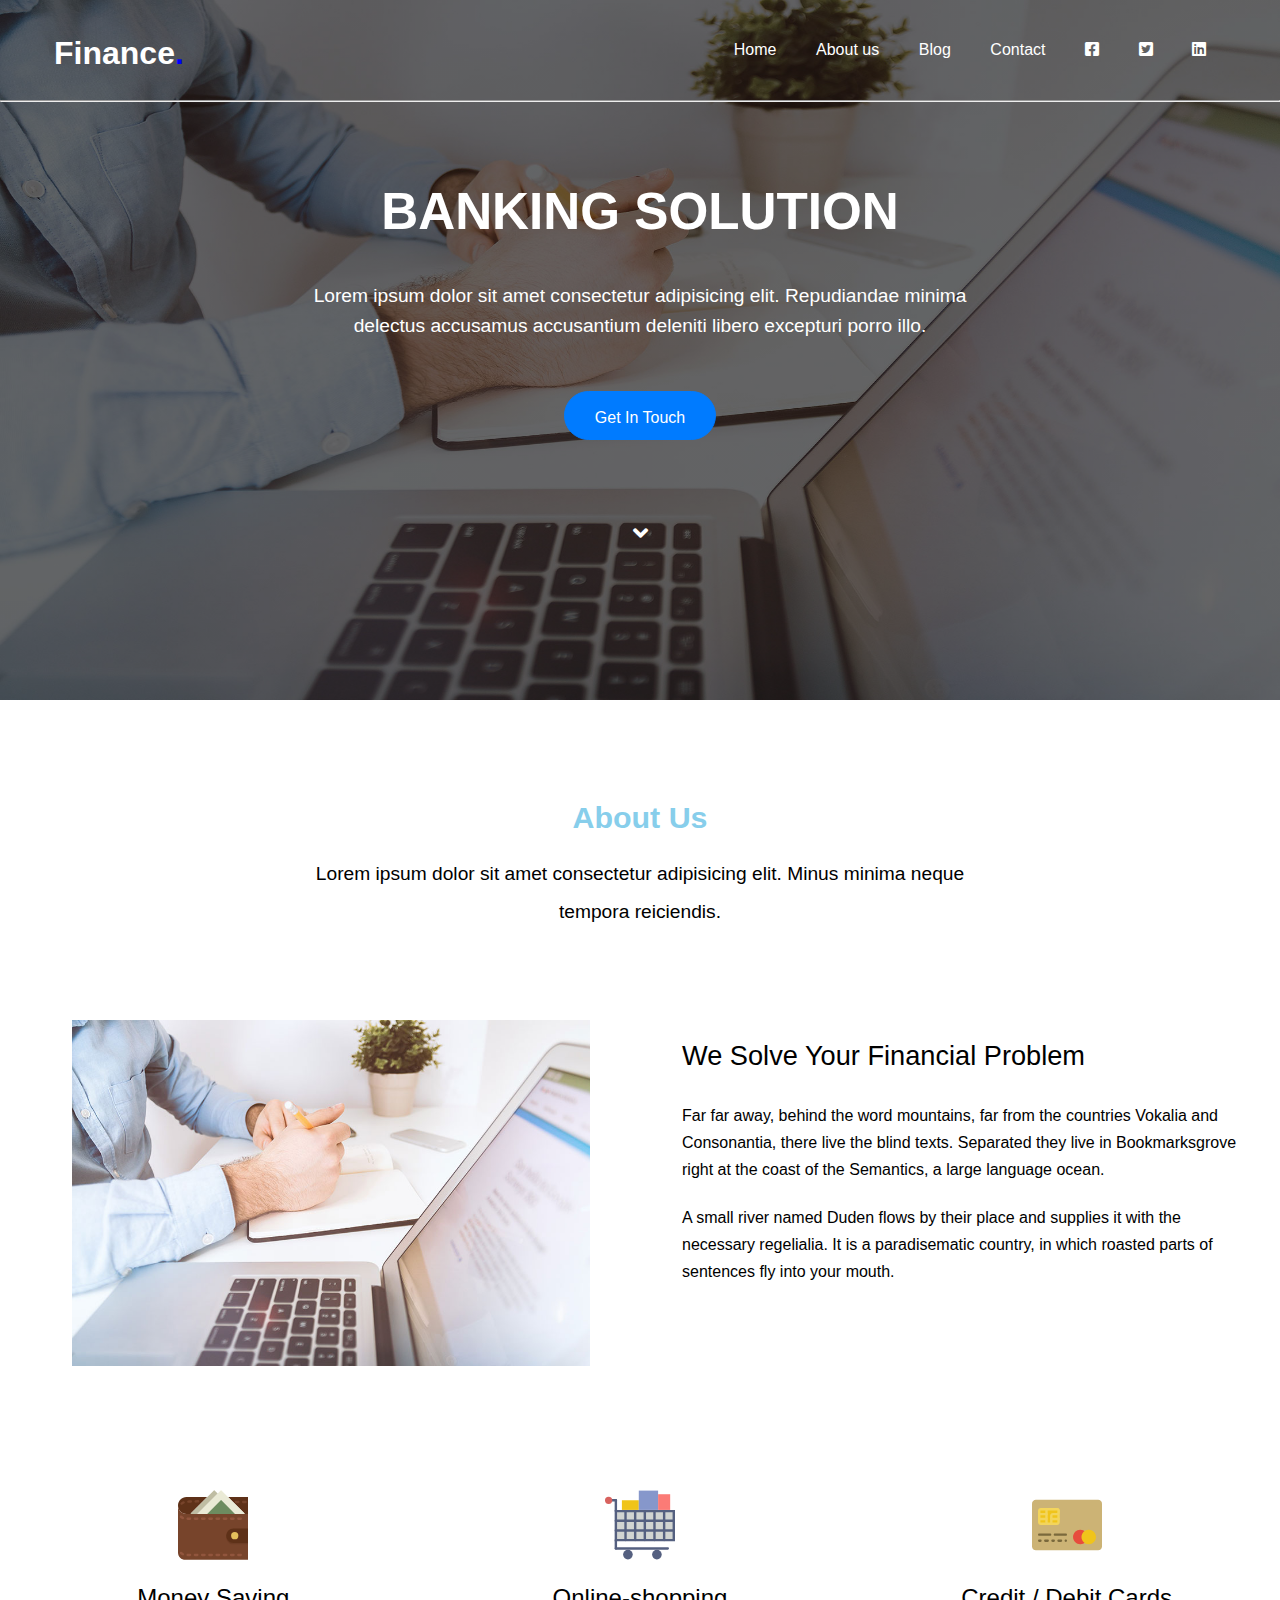
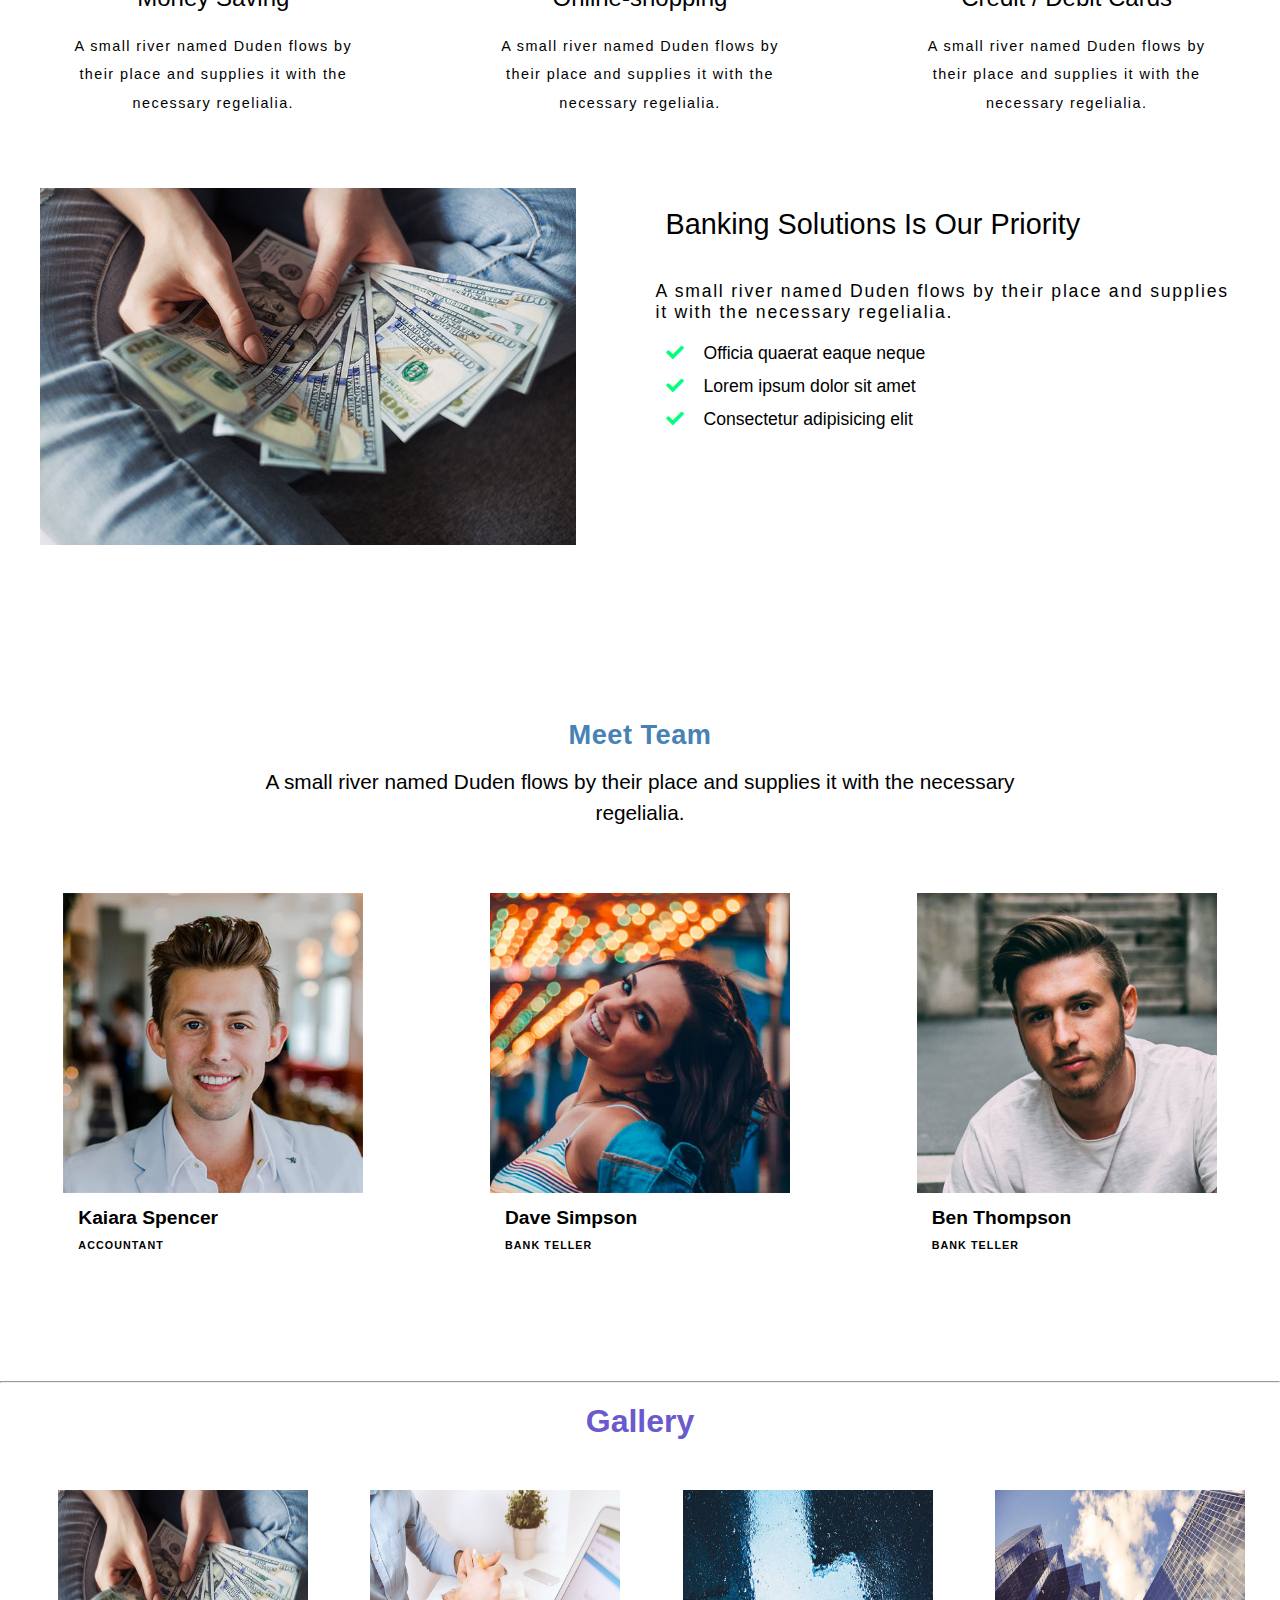
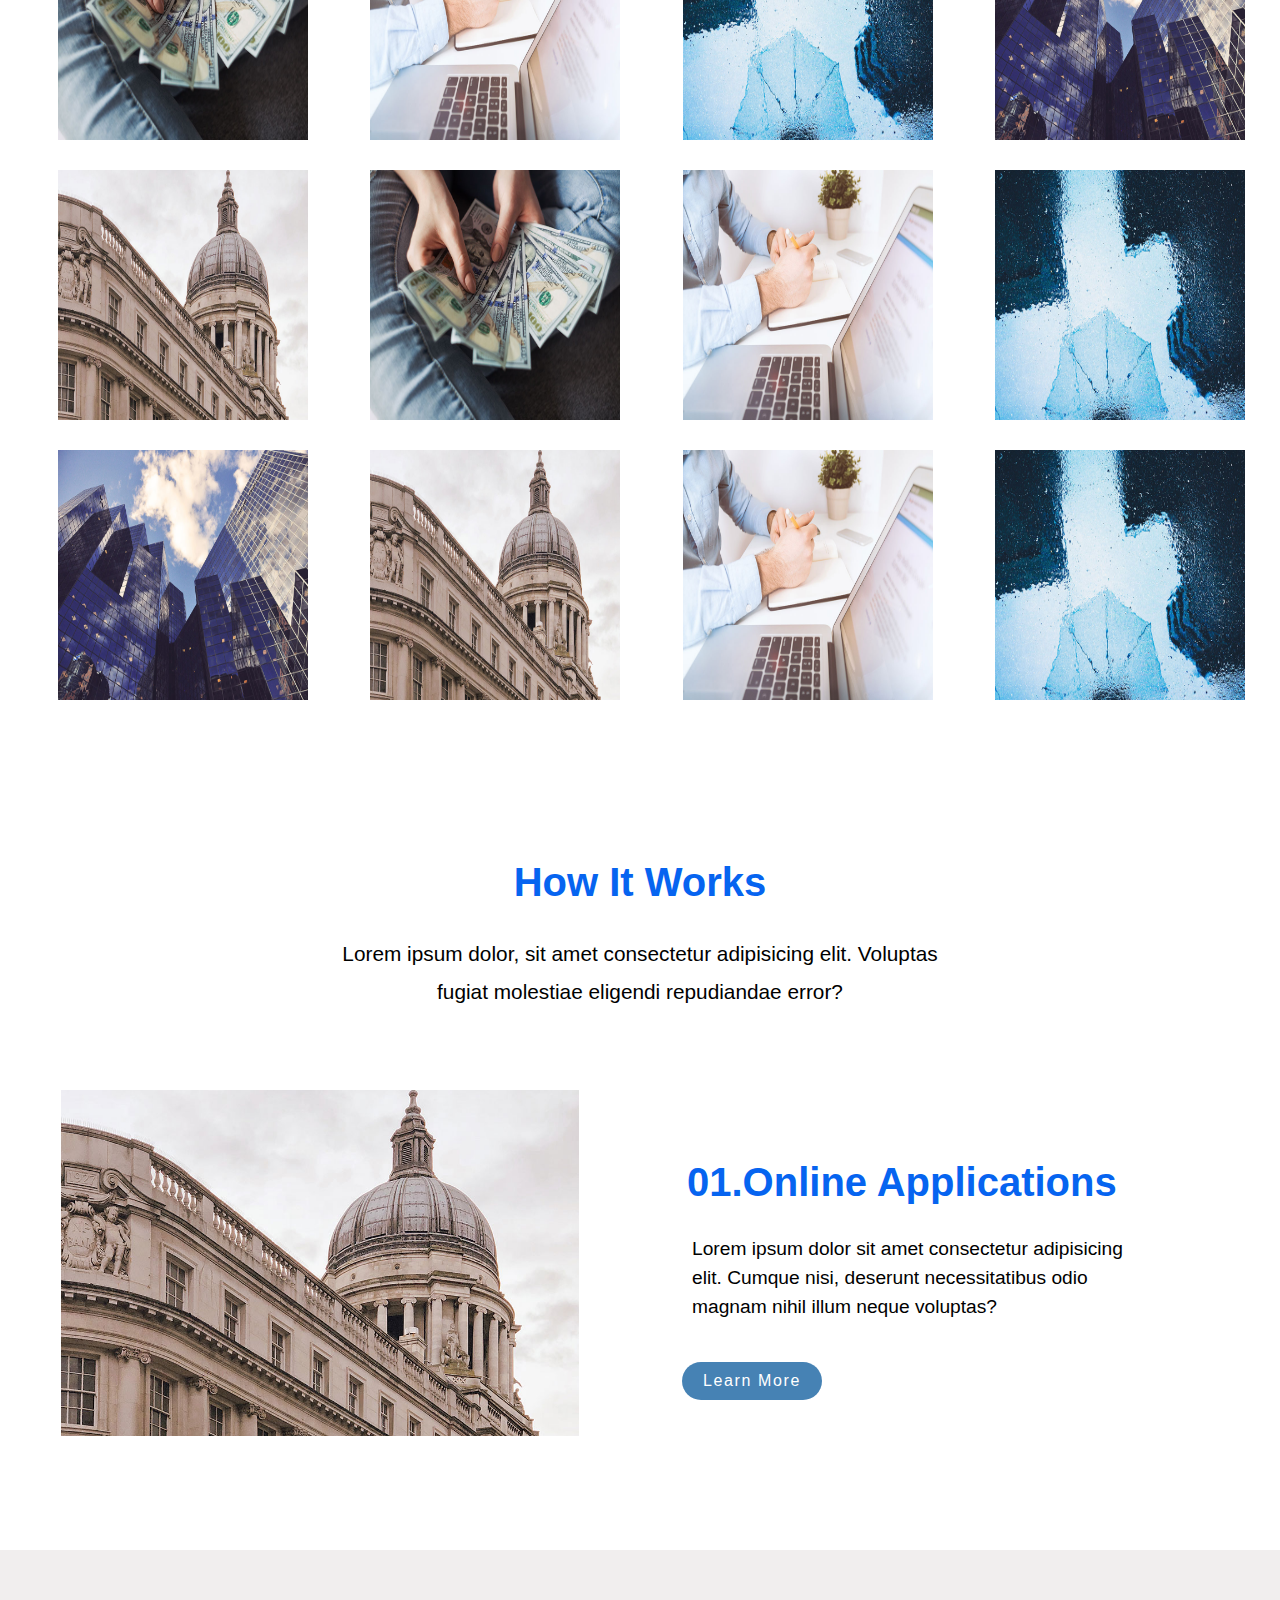
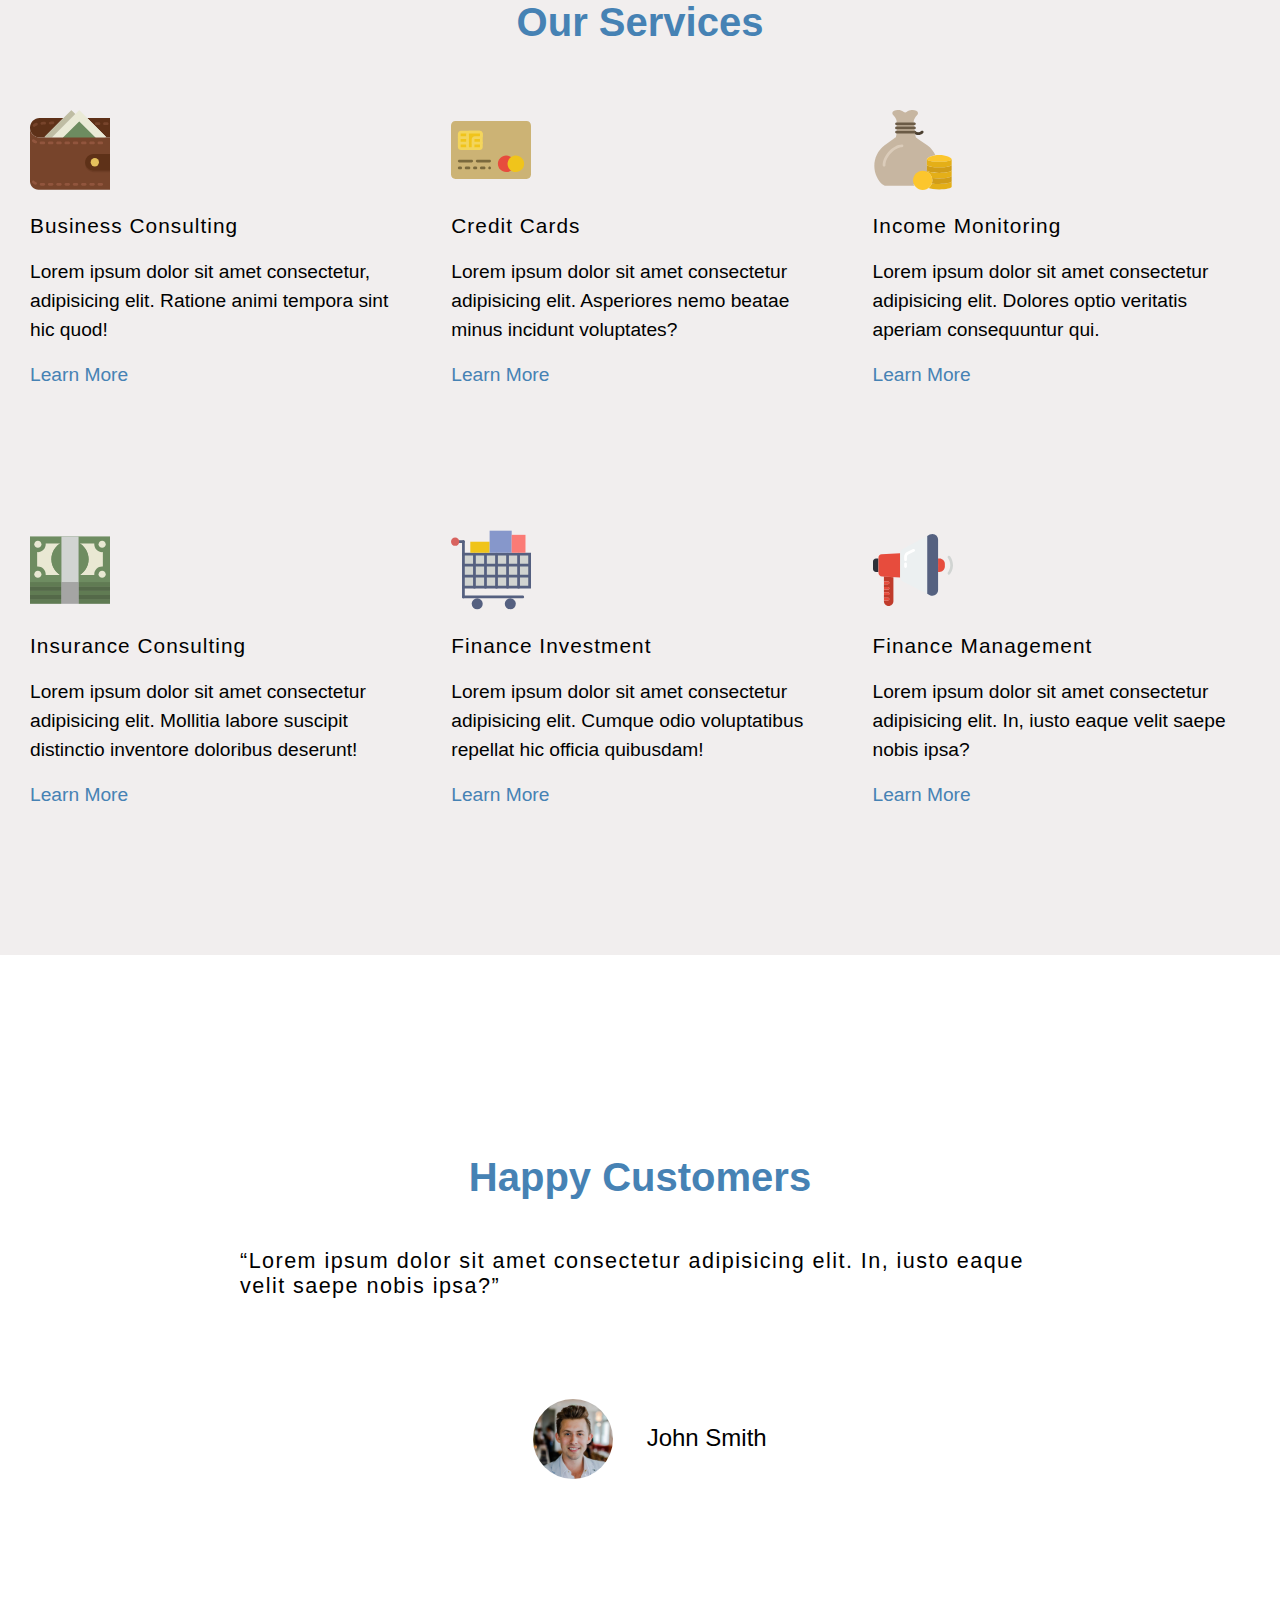
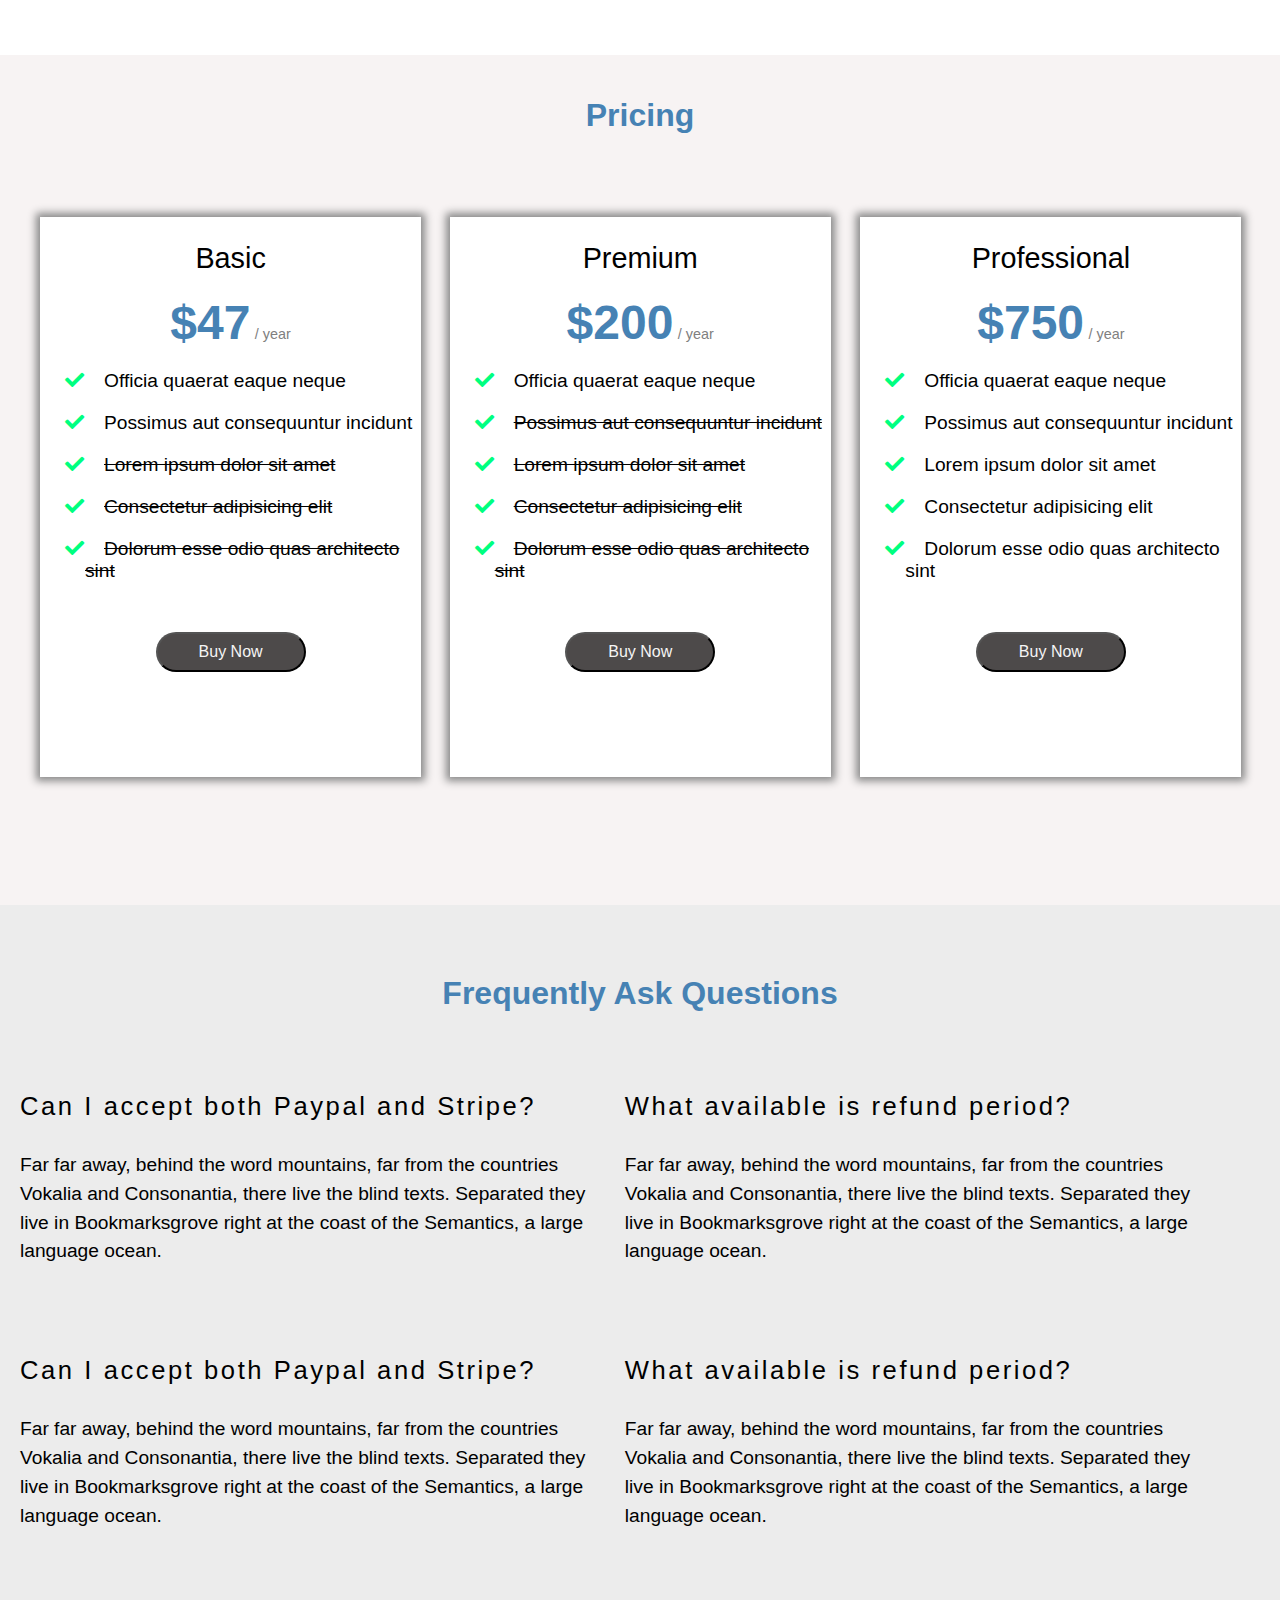
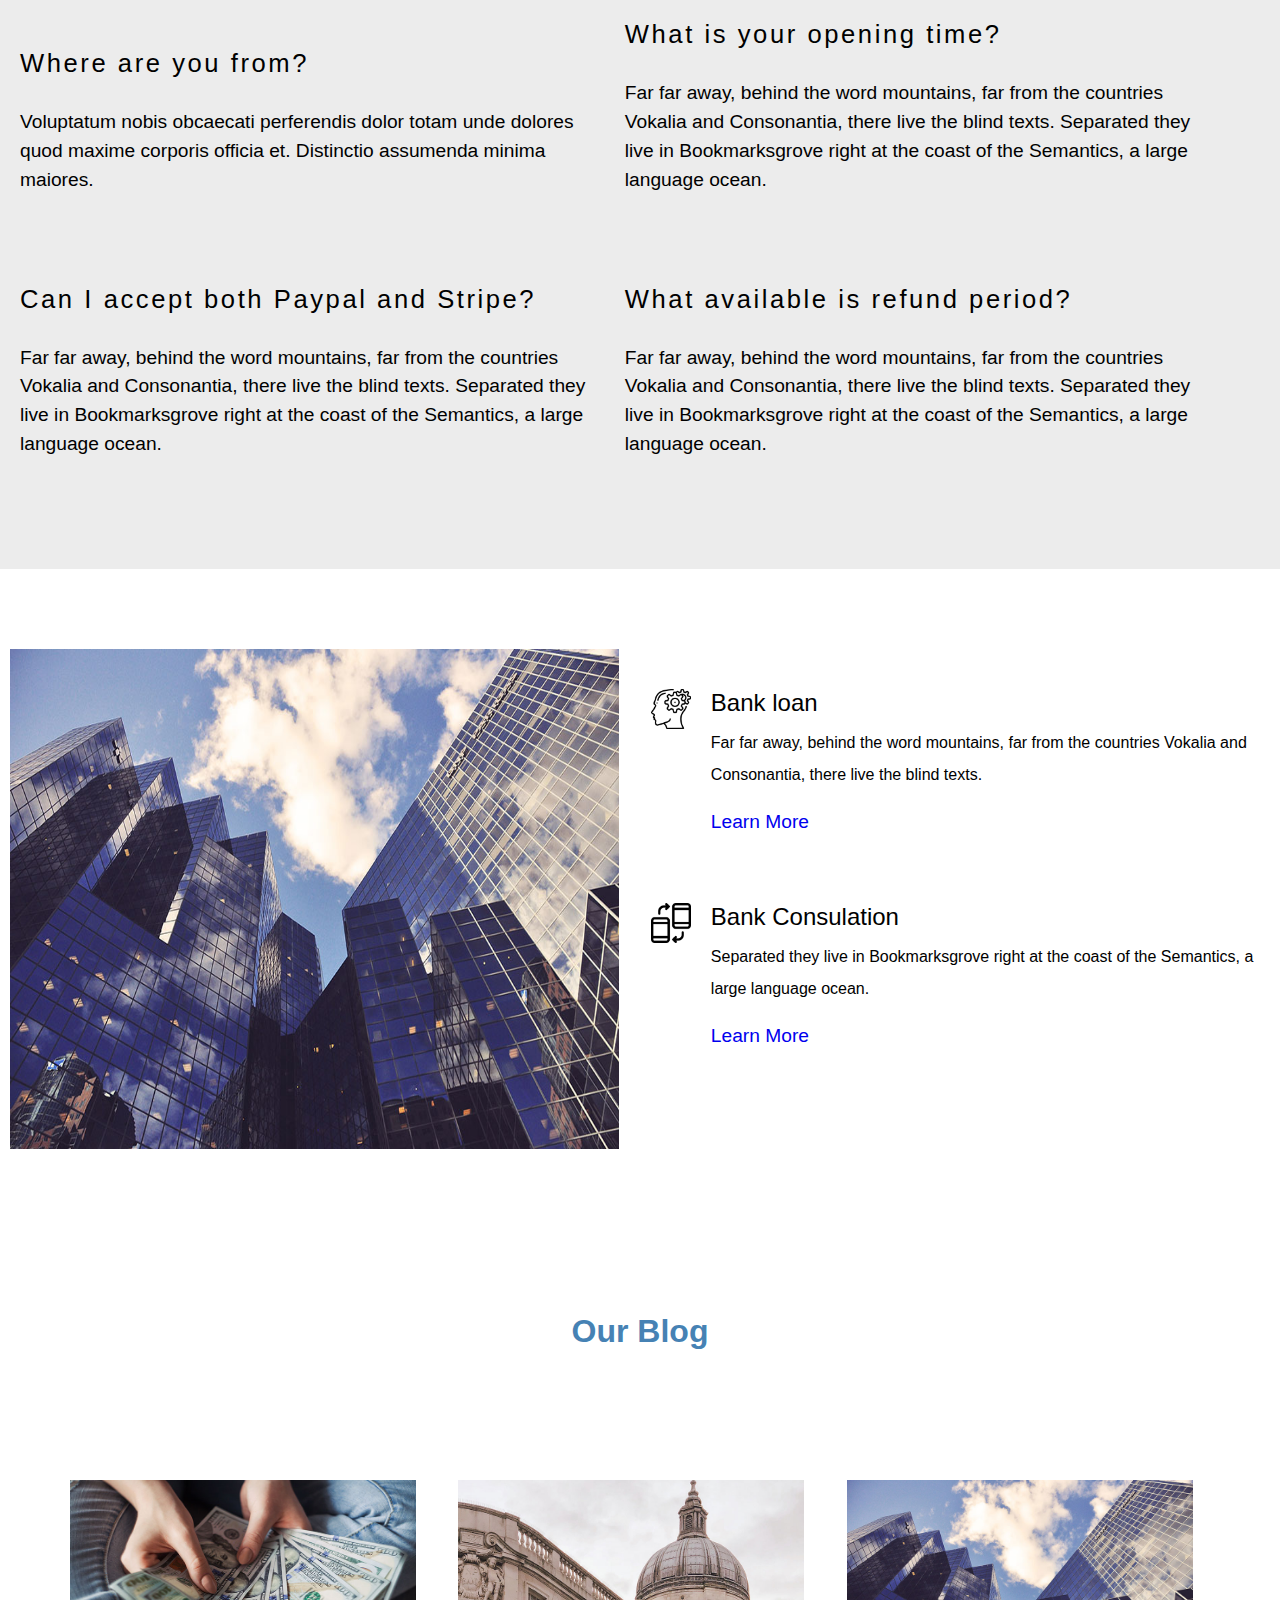
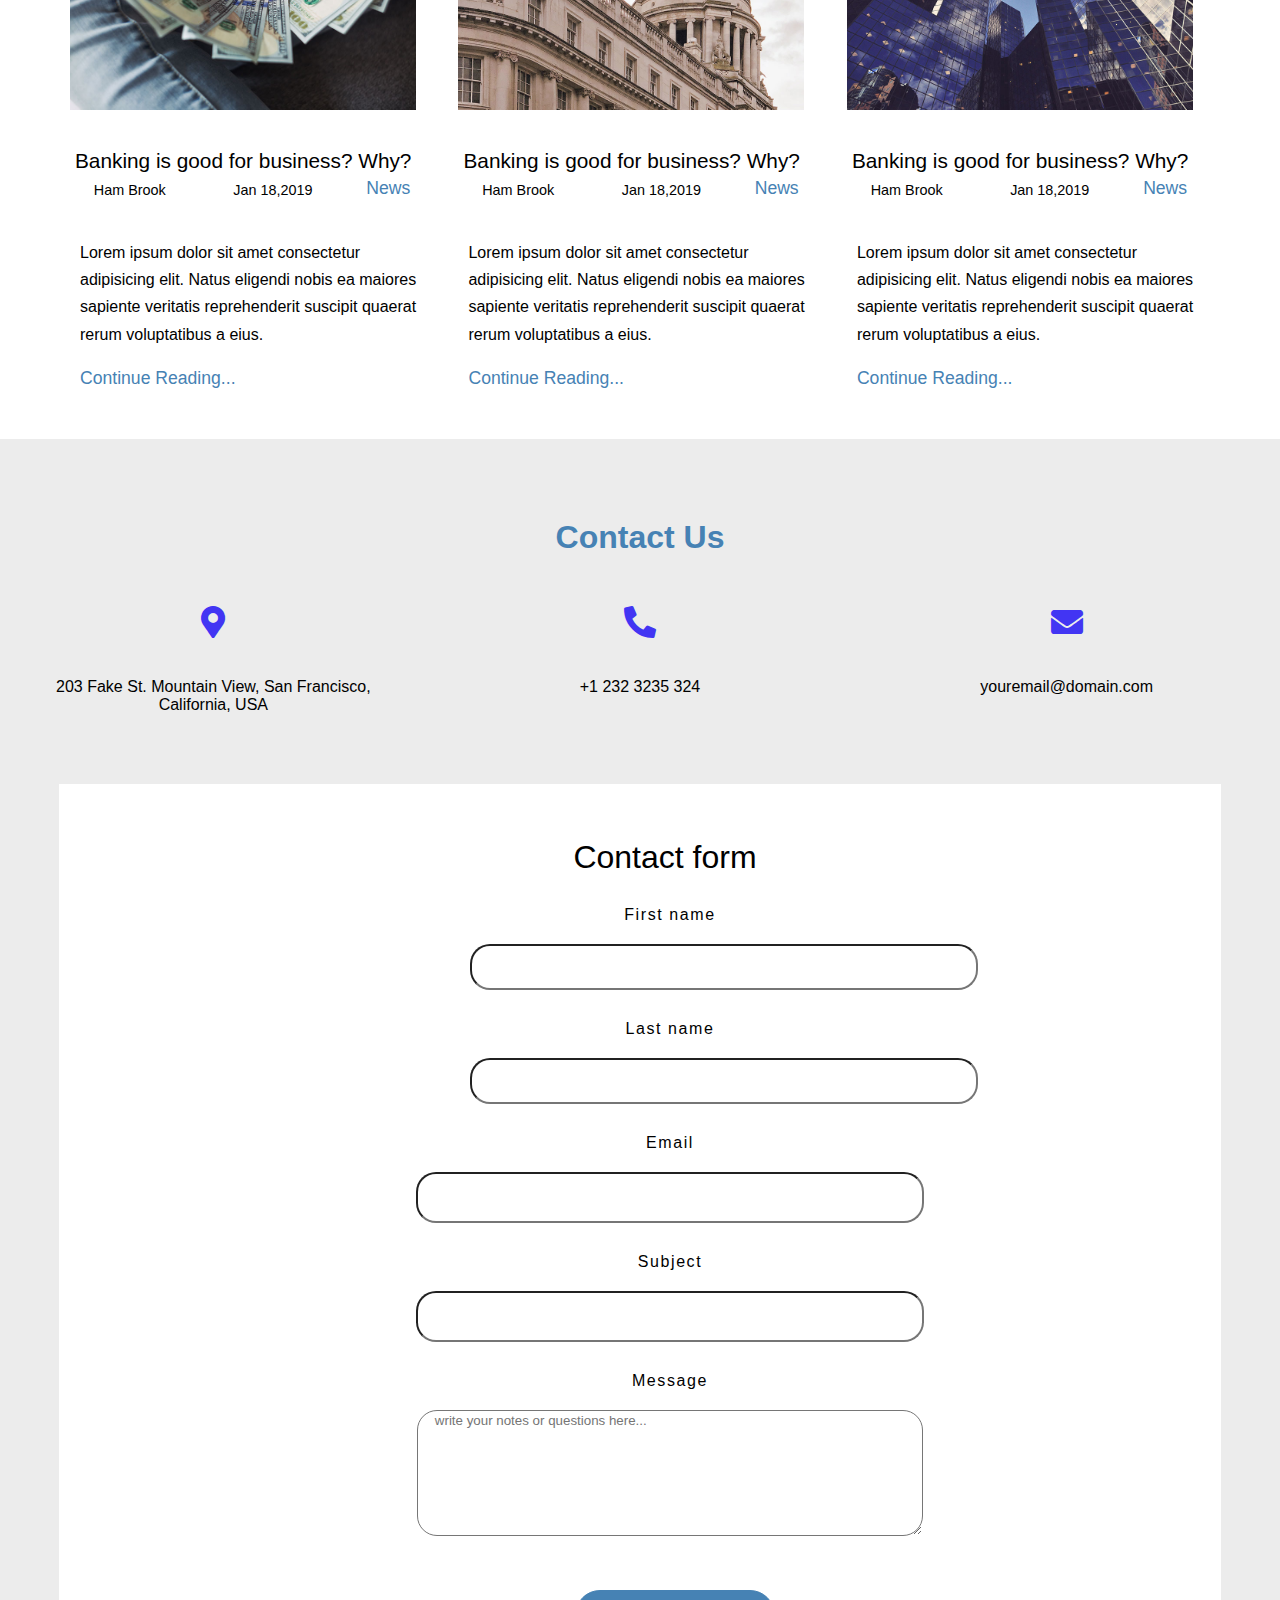
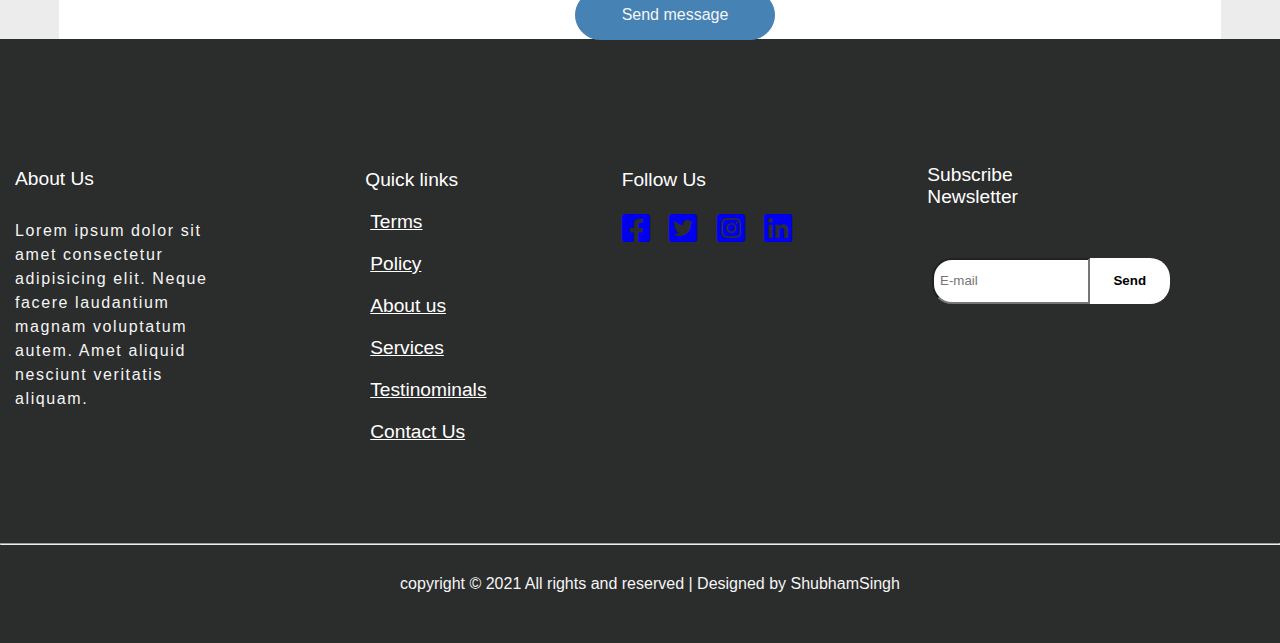
<file: templets/Bank/index.html>
<!DOCTYPE html>
<!--[if lt IE 7]>      <html class="no-js lt-ie9 lt-ie8 lt-ie7"> <![endif]-->
<!--[if IE 7]>         <html class="no-js lt-ie9 lt-ie8"> <![endif]-->
<!--[if IE 8]>         <html class="no-js lt-ie9"> <![endif]-->
<!--[if gt IE 8]>      <html class="no-js"> <!--<![endif]-->
<html>

<head>
    <meta charset="utf-8">
    <meta http-equiv="X-UA-Compatible" content="IE=edge">
    <title>Bank</title>
    <link rel="icon" href="https://cdn-icons-png.flaticon.com/512/1138/1138038.png">
    <meta name="description" content="">
    <meta name="viewport" content="width=device-width, initial-scale=1">
    <link rel="stylesheet" href="https://cdnjs.cloudflare.com/ajax/libs/font-awesome/5.15.4/css/all.min.css" integrity="sha512-1ycn6IcaQQ40/MKBW2W4Rhis/DbILU74C1vSrLJxCq57o941Ym01SwNsOMqvEBFlcgUa6xLiPY/NS5R+E6ztJQ==" crossorigin="anonymous" referrerpolicy="no-referrer"/>
    <link href="css/style.css" rel="stylesheet" type="text/css">
</head>

<body>
    <section id="my-home" >
        <main>
            <header class="wrapper">
                <nav class="desktop-view">
                    <h2>Finance<span>.</span></h2>
                    <ul>
                        <li><a href="#my-home">Home</a></li>
                        <li><a href="#my-about">About us</a></li>
                        <li><a href="#my-blog">Blog</a></li>
                        <li><a href="#my-contact">Contact</a></li>
                        <li><a href="#"><i class="fab fa-facebook-square"></i></a></li>
                        <li><a href="#"><i class="fab fa-twitter-square"></i></a></li>
                        <li><a href="#"><i class="fab fa-linkedin"></i></a></li>
                    </ul>
                </nav>
                <nav class="mobile-nav">
                    <a href="#">
                        <h2>Finance<span>.</span></h2>
                    </a>
                    <a href="#" class="menu"><i class="fas fa-bars"></i></a>
                </nav>
                <hr>
                <h1>Banking Solution</h1>
                <p>Lorem ipsum dolor sit amet consectetur adipisicing elit. Repudiandae minima delectus accusamus accusantium deleniti libero excepturi porro illo.</p>
                <a href="#" class="touch">Get In Touch</a>
                <a href="#my-about" class="down-btn"><i class="fas fa-angle-down"></i></a>
            </header>
        </main>
    </section>

    <section id="my-about">
        <div class="about">
            <h2>About Us</h2>
            <p>Lorem ipsum dolor sit amet consectetur adipisicing elit. Minus minima neque tempora reiciendis.</p>
        </div>
    </section>

    <section class="we-solve">
        <div class="img-content">
            <img src="images/ILLUSTRATION/img_2.jpg" alt="img2">
        </div>
        <div class="text-content">
            <h2>We Solve Your Financial Problem</h2>
            <p class="para-1">Far far away, behind the word mountains, far from the countries Vokalia and Consonantia, there live the blind texts. Separated they live in Bookmarksgrove right at the coast of the Semantics, a large language ocean.
            </p>
            <p class="para-2">A small river named Duden flows by their place and supplies it with the necessary regelialia. It is a paradisematic country, in which roasted parts of sentences fly into your mouth.</p>
        </div>
    </section>

    <section class="ms">
        <div class="money-saving">
            <img src="images/ILLUSTRATION/flaticon-svg/svg/001-wallet.svg" alt="wallet">
            <h3>Money Saving</h3>
            <p>A small river named Duden flows by their place and supplies it with the necessary regelialia.</p>
        </div>
        <div class="online-shopping">
            <img src="images/ILLUSTRATION/004-cart.svg" alt="cart">
            <h3>Online-shopping</h3>
            <p>A small river named Duden flows by their place and supplies it with the necessary regelialia.</p>
        </div>
        <div class="credit-debit">
            <img src="images/ILLUSTRATION/006-credit-card.svg" alt="credit-card">
            <h3>Credit / Debit Cards</h3>
            <p>A small river named Duden flows by their place and supplies it with the necessary regelialia.</p>
        </div>
    </section>
    <section class="desk-flex">
        <div class="img2-content">
            <img src="images/ILLUSTRATION/about_2.jpg">
        </div>
        <div class="text2-content">
            <h2>Banking Solutions Is Our Priority</h2>
            <p>A small river named Duden flows by their place and supplies it with the necessary regelialia.</p>
            <ul>
                <li><i class="fas fa-check"></i>Officia quaerat eaque neque</li>
                <li><i class="fas fa-check"></i>Lorem ipsum dolor sit amet</li>
                <li><i class="fas fa-check"></i>Consectetur adipisicing elit</li>
            </ul>
        </div>
    </section>

    <section class="meet-team">
        <h2>Meet Team</h2>
        <p>A small river named Duden flows by their place and supplies it with the necessary regelialia.</p>
        <div class="meet-flex">
            <div class="person-1">
                <img src="images/ILLUSTRATION/person_1.jpg" alt="person1">
                <h5>Kaiara Spencer</h5>
                <h6>ACCOUNTANT</h6>
            </div>
            <div class="person-2">
                <img src="images/ILLUSTRATION/person_2.jpg" alt="person2">
                <h5>Dave Simpson</h5>
                <h6>BANK TELLER</h6>
            </div>
            <div class="person-3">
                <img src="images/ILLUSTRATION/person_3.jpg" alt="person3">
                <h5>Ben Thompson</h5>
                <h6>BANK TELLER</h6>
            </div>
        </div>
    </section>
    <hr>
    <section class="gallery">
        <h2>Gallery</h2>
        <div class="gallery-img-1">
            <img src="images/ILLUSTRATION/img_1.jpg">
            <img src="images/ILLUSTRATION/img_2.jpg">
            <img src="images/ILLUSTRATION/img_3.jpg">
            <img src="images/ILLUSTRATION/img_4.jpg">
        </div>
        <div class="gallery-img-2">
            <img src="images/ILLUSTRATION/img_5.jpg">
            <img src="images/ILLUSTRATION/img_1.jpg">
            <img src="images/ILLUSTRATION/img_2.jpg">
            <img src="images/ILLUSTRATION/img_3.jpg">

        </div>
        <div class="gallery-img-3">
            <img src="images/ILLUSTRATION/img_4.jpg">
            <img src="images/ILLUSTRATION/img_5.jpg">
            <img src="images/ILLUSTRATION/img_2.jpg">
            <img src="images/ILLUSTRATION/img_3.jpg">
        </div>

    </section>
    <section class="how-works">
        <h1>How It Works</h1>
        <p>Lorem ipsum dolor, sit amet consectetur adipisicing elit. Voluptas fugiat molestiae eligendi repudiandae error?</p>
        <div class="how-desk-flex">
            <div class="how-img">
                <img src="images/ILLUSTRATION/img_5.jpg" alt="how-img">
            </div>
            <div class="how-text">
                <h1>01.Online Applications</h1>
                <p>Lorem ipsum dolor sit amet consectetur adipisicing elit. Cumque nisi, deserunt necessitatibus odio magnam nihil illum neque voluptas?
                </p>
                <a href="#" class="learn-btn">Learn More</a>
            </div>
        </div>
    </section>

    <section class="our-services">
        <h2>Our Services</h2>
        <div class="service-business">
            <img src="images/ILLUSTRATION/flaticon-svg/svg/001-wallet.svg" alt="wallet">
            <h3>Business Consulting</h3>
            <p>Lorem ipsum dolor sit amet consectetur, adipisicing elit. Ratione animi tempora sint hic quod!</p>
            <a href="#">Learn More</a>
        </div>
        <div class="service-credit">
            <img src="images/ILLUSTRATION/006-credit-card.svg" alt="credit-card">
            <h3>Credit Cards</h3>
            <p>Lorem ipsum dolor sit amet consectetur adipisicing elit. Asperiores nemo beatae minus incidunt voluptates?</p>
            <a href="#">Learn More</a>
        </div>
        <div class="service-income">
            <img src="images/ILLUSTRATION/002-rich.svg" alt="rich">
            <h3>Income Monitoring</h3>
            <p>Lorem ipsum dolor sit amet consectetur adipisicing elit. Dolores optio veritatis aperiam consequuntur qui.</p>
            <a href="#">Learn More</a>
        </div>
        <div class="service-insurance">
            <img src="images/ILLUSTRATION/003-notes.svg" alt="notes">
            <h3>Insurance Consulting</h3>
            <p>Lorem ipsum dolor sit amet consectetur adipisicing elit. Mollitia labore suscipit distinctio inventore doloribus deserunt!</p>
            <a href="#">Learn More</a>
        </div>
        <div class="service-finance">
            <img src="images/ILLUSTRATION/004-cart.svg" alt="cart">
            <h3>Finance Investment</h3>
            <p>Lorem ipsum dolor sit amet consectetur adipisicing elit. Cumque odio voluptatibus repellat hic officia quibusdam!</p>
            <a href="#">Learn More</a>
        </div>
        <div class="service-mgt">
            <img src="images/ILLUSTRATION/005-megaphone.svg" alt="megaphone">
            <h3>Finance Management</h3>
            <p>Lorem ipsum dolor sit amet consectetur adipisicing elit. In, iusto eaque velit saepe nobis ipsa?</p>
            <a href="#">Learn More</a>
        </div>

    </section>
    <section class="quotes">
        <h1>Happy Customers</h1>
        <blockquote><q>Lorem ipsum dolor sit amet consectetur adipisicing elit. In, iusto eaque velit saepe nobis ipsa?</q></blockquote>
        <div class="author-img">
            <img src="images/ILLUSTRATION/person_1.jpg" alt="p1">
            <p>John Smith</p>
        </div>
    </section>
    <section>
        <div class="pricing">
            <h2>Pricing</h2>
            <div class="subprice">
                <h3>Basic</h3>
                <h4>$47</h4>
                <h5>/ year</h5>
                <ul>
                    <li><i class="fas fa-check"></i>Officia quaerat eaque neque</li>
                    <li><i class="fas fa-check"></i>Possimus aut consequuntur incidunt</li>
                    <strike><li><i class="fas fa-check"></i>Lorem ipsum dolor sit amet</li></strike>
                    <strike><li><i class="fas fa-check"></i>Consectetur adipisicing elit</li></strike>
                    <strike><li><i class="fas fa-check"></i>Dolorum esse odio quas architecto sint</li></strike>
                </ul>
                <button value="Buy Now" class="buy-now">Buy Now</button>
            </div>
            <div class="subprice-1">
                <h3>Premium</h3>
                <h4>$200</h4>
                <h5>/ year</h5>
                <ul>
                    <li><i class="fas fa-check"></i>Officia quaerat eaque neque</li>
                    <strike><li><i class="fas fa-check"></i>Possimus aut consequuntur incidunt</li></strike>
                    <strike><li><i class="fas fa-check"></i>Lorem ipsum dolor sit amet</li></strike>
                    <strike><li><i class="fas fa-check"></i>Consectetur adipisicing elit</li></strike>
                    <strike><li><i class="fas fa-check"></i>Dolorum esse odio quas architecto sint</li></strike>
                </ul>
                <button value="Buy Now" class="buy-now">Buy Now</button>
            </div>
            <div class="subprice-2">
                <h3>Professional</h3>
                <h4>$750</h4>
                <h5>/ year</h5>
                <ul>
                    <li><i class="fas fa-check"></i>Officia quaerat eaque neque</li>
                    <li><i class="fas fa-check"></i>Possimus aut consequuntur incidunt</li>
                    <li><i class="fas fa-check"></i>Lorem ipsum dolor sit amet</li>
                    <li><i class="fas fa-check"></i>Consectetur adipisicing elit</li>
                    <li><i class="fas fa-check"></i>Dolorum esse odio quas architecto sint</li>
                </ul>
                <button value="Buy Now" class="buy-now">Buy Now</button>
            </div>
        </div>
    </section>
    <section>
        <div class="qanda">
            <h1>Frequently Ask Questions</h1>
            <div class="desk-qanda-1">
                <h2>Can I accept both Paypal and Stripe?</h2>
                <p>Far far away, behind the word mountains, far from the countries Vokalia and Consonantia, there live the blind texts. Separated they live in Bookmarksgrove right at the coast of the Semantics, a large language ocean.</p>
            </div>
            <div class="desk-qanda-1">
                <h2>What available is refund period?</h2>
                <p>Far far away, behind the word mountains, far from the countries Vokalia and Consonantia, there live the blind texts. Separated they live in Bookmarksgrove right at the coast of the Semantics, a large language ocean.</p>
            </div>
            <div class="desk-qanda-2">
                <h2>Can I accept both Paypal and Stripe?</h2>
                <p>Far far away, behind the word mountains, far from the countries Vokalia and Consonantia, there live the blind texts. Separated they live in Bookmarksgrove right at the coast of the Semantics, a large language ocean.</p>
            </div>
            <div class="desk-qanda-2">
                <h2>What available is refund period?</h2>
                <p>Far far away, behind the word mountains, far from the countries Vokalia and Consonantia, there live the blind texts. Separated they live in Bookmarksgrove right at the coast of the Semantics, a large language ocean.</p>
            </div>
            <div class="desk-qanda-2">
                <h2> Where are you from?</h2>
                <p>Voluptatum nobis obcaecati perferendis dolor totam unde dolores quod maxime corporis officia et. Distinctio assumenda minima maiores.</p>
            </div>
            <div class="desk-qanda-2">
                <h2>What is your opening time?</h2>
                <p>Far far away, behind the word mountains, far from the countries Vokalia and Consonantia, there live the blind texts. Separated they live in Bookmarksgrove right at the coast of the Semantics, a large language ocean.</p>
            </div>
            <div class="desk-qanda-2">
                <h2>Can I accept both Paypal and Stripe?</h2>
                <p>Far far away, behind the word mountains, far from the countries Vokalia and Consonantia, there live the blind texts. Separated they live in Bookmarksgrove right at the coast of the Semantics, a large language ocean.</p>
            </div>
            <div class="desk-qanda-2">
                <h2>What available is refund period?</h2>
                <p>Far far away, behind the word mountains, far from the countries Vokalia and Consonantia, there live the blind texts. Separated they live in Bookmarksgrove right at the coast of the Semantics, a large language ocean.</p>
            </div>
        </div>
    </section>

    <section class="loan-sec">
        <div class="img-4">
            <img src="images/ILLUSTRATION/img_4.jpg" alt="img4">
        </div>


        <section>
            <div class="bank-loan">
                <div class="bank-icon">
                    <img src="images/ILLUSTRATION/thinking.png" alt="bank">
                </div>
                <div class="bank-txt">
                    <h4>Bank loan</h4>
                    <p>Far far away, behind the word mountains, far from the countries Vokalia and Consonantia, there live the blind texts.</p>
                    <a href="#">Learn More</a>
                </div>
            </div>
            <div class="bank-cons">
                <div class="bank-cons-icon">
                    <img src="images/ILLUSTRATION/exchange.png" alt="exchange">
                </div>
                <div class="bank-cons-txt">
                    <h4>Bank Consulation</h4>
                    <p>Separated they live in Bookmarksgrove right at the coast of the Semantics, a large language ocean.</p>
                    <a href="#">Learn More</a>
                </div>
            </div>
        </section>
    </section>

    <section class="blogging" id="my-blog">
        <h1>Our Blog</h1>
        <div class="our-blog-1">
            <img src="images/ILLUSTRATION/img_1.jpg" alt="img1">
            <h2>Banking is good for business? Why?</h2>
            <div class="blog-1">
                <h6>Ham Brook</h6>
                <h6>Jan 18,2019</h6>
                <a href="#">News</a>
            </div>
            <p>Lorem ipsum dolor sit amet consectetur adipisicing elit. Natus eligendi nobis ea maiores sapiente veritatis reprehenderit suscipit quaerat rerum voluptatibus a eius.</p>
            <a href="#">Continue Reading...</a>
        </div>
        <div class="our-blog-2">
            <img src="images/ILLUSTRATION/img_5.jpg" alt="img1">
            <h2>Banking is good for business? Why?</h2>
            <div class="blog-2">
                <h6>Ham Brook</h6>
                <h6>Jan 18,2019</h6>
                <a href="#">News</a>
            </div>
            <p>Lorem ipsum dolor sit amet consectetur adipisicing elit. Natus eligendi nobis ea maiores sapiente veritatis reprehenderit suscipit quaerat rerum voluptatibus a eius.</p>
            <a href="#">Continue Reading...</a>
        </div>
        <div class="our-blog-3">
            <img src="images/ILLUSTRATION/img_4.jpg" alt="img1">
            <h2>Banking is good for business? Why?</h2>
            <div class="blog-3">
                <h6>Ham Brook</h6>
                <h6>Jan 18,2019</h6>
                <a href="#">News</a>
            </div>
            <p>Lorem ipsum dolor sit amet consectetur adipisicing elit. Natus eligendi nobis ea maiores sapiente veritatis reprehenderit suscipit quaerat rerum voluptatibus a eius.</p>
            <a href="#">Continue Reading...</a>
        </div>
    </section>


    <section class="contact-us" id="my-contact">
        <h1>Contact Us</h1>
        <div class="cont-flex">
            <div class="location">
                <i class="fas fa-map-marker-alt"></i>
                <p>203 Fake St. Mountain View, San Francisco, California, USA</p>
            </div>
            <div class="call">
                <i class="fas fa-phone-alt"></i>
                <p>+1 232 3235 324</p>
            </div>
            <div class="email">
                <i class="fas fa-envelope"></i>
                <p>youremail@domain.com</p>
            </div>
        </div>


        <section class="contact-form">
            <h2>
                Contact form
            </h2>
            <form>
                <div class="fname">
                    <h5>First name</h5>
                    <input type="text" class="ftext">
                </div>
                <div class="lname">
                    <h5>Last name</h5>
                    <input type="text" class="ltext">
                </div>
                <div class="email-id">
                    <h5>Email</h5>
                    <input type="text" class="eid">
                </div>
                <div class="subject">
                    <h5>Subject</h5>
                    <input type="text" class="sub">
                </div>
                <div class="msg">
                    <h5>Message</h5>
                    <textarea class="txtarea" placeholder="    write your notes or questions here..."></textarea>
                </div>
                <button value="send message" class="send-btn">Send message</button>

            </form>
        </section>
    </section>
    <footer>
        <div class="footer-flex">
            <div class="footer-about">
                <h4>About Us</h4>
                <p>
                    Lorem ipsum dolor sit amet consectetur adipisicing elit. Neque facere laudantium magnam voluptatum autem. Amet aliquid nesciunt veritatis aliquam.
                </p>
            </div>
            <div class="footer-quick-link">
                <h4>Quick links</h4>
                <ul>
                    <li><a href="#">Terms</a></li>
                    <li><a href="#">Policy</a></li>
                    <li><a href="#">About us</a></li>
                    <li><a href="#">Services</a></li>
                    <li><a href="#">Testinominals</a></li>
                    <li><a href="#">Contact Us</a></li>
                </ul>
            </div>
            <div class="follow-us">
                <h5>Follow Us</h5>
                <a href="#"><i class="fab fa-facebook-square"></i></a>
                <a href="#"><i class="fab fa-twitter-square"></i></a>
                <a href="#"><i class="fab fa-instagram-square"></i></a>
                <a href="#"><i class="fab fa-linkedin"></i></a>
            </div>
            <div class="sub-news">
                <h5>Subscribe Newsletter</h5>
                <form class="sub-form">
                    <input type="text" placeholder=" E-mail">
                    <button class="email-btn">Send</button>
                </form>
            </div>
        </div>
        <hr>
        <p>copyright &copy 2021 All rights and reserved | Designed by ShubhamSingh</p>
    </footer>


</body>

</html>
</file>
<file: templets/Bank/css/style.css>
@charset "utf-8";
                    * {
                        margin: 0 auto;
                        font-family: sans-serif;
                    }
                    
                    header {
                        width: 100%;
                        height: 100%;
                        background: linear-gradient(rgba(0,0,0,0.6),rgba(0,0,0,0.6)),url("../images/background/hero_2.jpg");
                        
                        background-size: 100% 100%;
                    }
                    
                    .desktop-view {
                        display: none;
                    }
                    .wrapper h1{
                        font-size: 2em;
                    }
                    .wrapper p{
                        color: white;
                        font-size: 1.2em;
                        font-weight: lighter;
                    }
                    .mobile-nav {
                        display: flex;
                        align-items: center;
                        justify-content: space-between;
                    }
                    
                    .mobile-nav a {
                        text-decoration: none;
                    }
                    
                    .mobile-nav a h2 {
                        height: 60px;
                        font-size: 2em;
                        color: #fff;
                        margin-top: 20px;
                        padding-right: 90px;
                    }
                    
                    .mobile-nav a h2 span {
                        color: blue;
                    }
                    
                    .menu {
                        font-size: 1.5em;
                        margin-top: 8px;
                        color: #fff;
                    }
                    
                    header hr {
                        color: white;
                    }
                    
                    header h1 {
                        font-size: 2em;
                        text-align: center;
                        color: #fff;
                        margin-top: 50px;
                        text-transform: uppercase;
                        letter-spacing: .1em;
                    }
                    
                    header p {
                        width: 100%;
                        margin-top: 40px;
                        font-size: 1.5em;
                        line-height: 30px;
                        color: black;
                        text-align: center;
                        font-weight: lighter;
                        margin-bottom: 50px;
                    }
                    
                    .touch {
                        display: block;
                        font-size: 1.em;
                        background-color: #007BFF;
                        text-decoration: none;
                        color: white;
                        border: 1px solid #007BFF;
                        border-radius: 30px;
                        text-align: center;
                        width: 150px;
                        height: 30px;
                        padding-top: 17px;
                    }
                    
                    .down-btn {
                        display: block;
                        font-size: 1.5em;
                        color: #fff;
                        text-align: center;
                        margin-top: 80px;
                    }
                    
                    .about {
                        width: 100%;
                        height: 200px;
                    }
                    
                    .about h2 {
                        color: skyblue;
                        font-size: 1.9em;
                        text-align: center;
                        margin-top: 40px;
                    }
                    
                    .about p {
                        font-size: 1.2em;
                        padding: 20px;
                        text-align: center;
                        line-height: 2em;
                        font-weight: lighter;
                    }
                    
                    .img-content img {
                        width: 100%;
                        margin-top: 80px;
                    }
                    
                    .text-content h2 {
                        font-size: 1.7em;
                        padding: 40px 30px 20px 10px;
                        font-weight: lighter;
                    }
                    
                    .para-1,
                    .para-2 {
                        padding: 10px;
                        line-height: 1.7em;
                        font-weight: lighter;
                    }
                    
                    .para-2 {
                        margin-bottom: 100px;
                    }
                    
                    .money-saving {
                        text-align: center;
                    }
                    
                    .money-saving img {
                        width: 70px;
                        height: 70px;
                        margin-bottom: 20px;
                    }
                    
                    .money-saving h3 {
                        font-size: 1.5em;
                        font-weight: lighter;
                        margin-bottom: 10px;
                    }
                    
                    .money-saving p {
                        font-weight: lighter;
                        font-size: .9em;
                        letter-spacing: .1em;
                        line-height: 1.5em;
                        padding: 10px;
                        margin-bottom: 20px;
                    }
                    
                    .online-shopping {
                        text-align: center;
                    }
                    
                    .online-shopping img {
                        width: 70px;
                        height: 70px;
                        margin-bottom: 20px;
                    }
                    
                    .online-shopping h3 {
                        font-size: 1.5em;
                        font-weight: lighter;
                        margin-bottom: 10px;
                    }
                    
                    .online-shopping p {
                        font-weight: lighter;
                        font-size: .9em;
                        letter-spacing: .1em;
                        line-height: 1.5em;
                        padding: 10px;
                        margin-bottom: 20px;
                    }
                    
                    .credit-debit {
                        text-align: center;
                    }
                    
                    .credit-debit img {
                        width: 70px;
                        height: 70px;
                        margin-bottom: 20px;
                    }
                    
                    .credit-debit h3 {
                        font-size: 1.5em;
                        font-weight: lighter;
                        margin-bottom: 10px;
                    }
                    
                    .credit-debit p {
                        font-weight: lighter;
                        font-size: .9em;
                        letter-spacing: .1em;
                        line-height: 1.5em;
                        padding: 10px;
                        margin-bottom: 20px;
                    }
                    
                    .img2-content img {
                        width: 100%;
                    }
                    
                    .text2-content h2 {
                        font-size: 1.8em;
                        font-weight: lighter;
                        margin-top: 20px;
                        margin-bottom: 10px;
                        padding: 20px;
                    }
                    
                    .text2-content p {
                        font-size: 1.1em;
                        padding: 10px;
                        letter-spacing: .1em;
                        font-weight: lighter;
                        margin-bottom: 10px;
                    }
                    
                    .text2-content ul li {
                        text-decoration: none;
                        list-style-type: none;
                        font-size: 1.1em;
                    }
                    
                    .fa-check {
                        color: springgreen;
                        margin-right: 20px;
                        margin-left: -20px;
                    }
                    
                    .text2-content ul li:first-child {
                        margin-bottom: 12px;
                    }
                    
                    .text2-content ul li:last-child {
                        margin-top: 12px;
                    }
                    
                    .meet-team {
                        text-align: center;
                    }
                    
                    .meet-team h2 {
                        color: steelblue;
                        margin-top: 130px;
                        font-size: 1.7em;
                        letter-spacing: .5px;
                    }
                    
                    .meet-team p {
                        padding: 15px;
                        font-size: 1.3em;
                        line-height: 1.5em;
                        font-weight: lighter;
                        margin-bottom: 3 0px;
                    }
                    
                    .person-1 img,
                    .person-2 img,
                    .person-3 img {
                        width: 100%;
                        height: 300px;
                    }
                    
                    .person-1 h5,
                    .person-2 h5,
                    .person-3 h5 {
                        text-align: left;
                        font-size: 1.2em;
                        margin: 10px 0 10px 15px;
                    }
                    
                    .person-1 h6,
                    .person-2 h6,
                    .person-3 h6 {
                        text-align: left;
                        margin: 10px 0 30px 15px;
                        letter-spacing: .1em;
                    }
                    
                    .gallery-img-1,
                    .gallery-img-2,
                    .gallery-img-3 {
                        text-align: center;
                    }
                    
                    .gallery-img-1 img,
                    .gallery-img-2 img,
                    .gallery-img-3 img {
                        width: 90%;
                        margin-bottom: 10px;
                    }
                    
                    .how-works {
                        text-align: center;
                    }
                    
                    .how-works h1 {
                        font-size: 2em;
                        margin-top: 50px;
                        color: rgb(6, 100, 240);
                    }
                    
                    .how-works p {
                        margin-top: 20px;
                        font-size: 1.3em;
                        line-height: 1.8em;
                        padding: 10px;
                    }
                    
                    .how-img img {
                        width: 90%;
                        padding: 10px;
                        margin-top: 20px;
                    }
                    
                    .how-text h1 {
                        font-size: 2.2em;
                        text-align: left;
                        margin-left: 15px;
                    }
                    
                    .how-text p {
                        font-size: 1.2em;
                        text-align: left;
                        letter-spacing: normal;
                        line-height: 1.5em;
                    }
                    
                    .how-text a {
                        display: block;
                        text-decoration: none;
                        color: white;
                        background-color: steelblue;
                        margin-top: 50px;
                        margin-left: 10px;
                        padding: 20px;
                        border-radius: 30px;
                        letter-spacing: .1em;
                        width: 120px;
                    }
                    
                    .our-services {
                        background-color: #f1eeee;
                    }
                    
                    .our-services h2 {
                        font-size: 2em;
                        margin-top: 50px;
                        padding-top: 20px;
                        color: steelblue;
                        text-align: center;
                        margin-bottom: 20px;
                    }
                    
                    .service-business img,
                    .service-credit img,
                    .service-income img,
                    .service-insurance img,
                    .service-finance img,
                    .service-mgt img {
                        width: 80px;
                        height: 80px;
                        margin-left: 20px;
                        margin-top: 35px;
                    }
                    
                    .service-business h3,
                    .service-credit h3,
                    .service-income h3,
                    .service-insurance h3,
                    .service-finance h3,
                    .service-mgt h3 {
                        font-size: 1.3em;
                        margin-left: 20px;
                        margin-top: 20px;
                        font-weight: lighter;
                        letter-spacing: .05em;
                    }
                    
                    .service-business p,
                    .service-credit p,
                    .service-income p,
                    .service-insurance p,
                    .service-finance p,
                    .service-mgt p {
                        margin: 20px 0px 20px 20px;
                        font-size: 1.2em;
                        line-height: 1.5em;
                        font-weight: lighter;
                    }
                    
                    .service-business a,
                    .service-credit a,
                    .service-income a,
                    .service-insurance a,
                    .service-finance a,
                    .service-mgt a {
                        text-decoration: none;
                        margin-left: 20px;
                        margin-bottom: 50px;
                        font-size: 1.2em;
                        color: steelblue;
                    }
                    
                    .quotes h1 {
                        color: steelblue;
                        font-size: 1.8em;
                        text-align: center;
                        margin-top: 50px;
                        margin-bottom: 50px;
                    }
                    
                    .quotes blockquote {
                        font-size: 1.2em;
                        font-weight: lighter;
                        letter-spacing: .1em;
                        padding-left: 1em;
                        padding-right: 1em;
                        line-height: 1.5em;
                    }
                    
                    .quotes i {
                        font-size: 1em;
                        margin-left: 1em;
                    }
                    
                    .author-img {
                        display: flex;
                        padding-top: 50px;
                        text-align: center;
                        padding-bottom: 50px;
                        margin-left: 100px;
                    }
                    
                    .author-img img {
                        height: 50px;
                        width: 50px;
                        border-radius: 50%;
                    }
                    
                    .author-img p {
                        margin-top: 15px;
                        padding-right: 80px;
                    }
                    
                    .pricing {
                        background-color: rgb(247, 243, 243);
                        width: 100%;
                        height: 1900px;
                    }
                    
                    .pricing h2 {
                        text-align: center;
                        font-size: 1.8em;
                        height: 80px;
                        color: steelblue;
                        padding-top: 42px;
                    }
                    
                    .subprice {
                        width: 90%;
                        height: 550px;
                        padding: 5px;
                        background-color: white;
                        text-align: center;
                        box-shadow: 0px 0px 8px 4px #888888;
                    }
                    
                    .subprice h3 {
                        font-size: 1.8em;
                        font-weight: lighter;
                        margin-bottom: 20px;
                        margin-top: 20px;
                    }
                    
                    .subprice h4 {
                        display: inline-block;
                        font-size: 3em;
                        color: steelblue;
                    }
                    
                    .subprice h5 {
                        display: inline-block;
                        font-size: .9em;
                        font-weight: lighter;
                        color: gray;
                    }
                    
                    .subprice ul li {
                        text-align: left;
                        list-style-type: none;
                        font-size: 1.2em;
                        margin-top: 20px;
                    }
                    
                    .buy-now {
                        margin-top: 50px;
                        text-align: center;
                        font-size: 1em;
                        color: whitesmoke;
                        background-color: rgb(77, 74, 74);
                        border-radius: 20px;
                        height: 40px;
                        width: 150px;
                    }
                    
                    .subprice-1 {
                        width: 90%;
                        height: 550px;
                        padding: 5px;
                        background-color: white;
                        text-align: center;
                        margin-top: 40px;
                        box-shadow: 0px 0px 8px 4px #888888;
                    }
                    
                    .subprice-1 h3 {
                        font-size: 1.8em;
                        font-weight: lighter;
                        margin-bottom: 20px;
                        margin-top: 20px;
                    }
                    
                    .subprice-1 h4 {
                        display: inline-block;
                        font-size: 3em;
                        color: steelblue;
                    }
                    
                    .subprice-1 h5 {
                        display: inline-block;
                        font-size: .9em;
                        font-weight: lighter;
                        color: gray;
                    }
                    
                    .subprice-1 ul li {
                        text-align: left;
                        list-style-type: none;
                        font-size: 1.2em;
                        margin-top: 20px;
                    }
                    
                    .subprice-2 {
                        width: 90%;
                        height: 550px;
                        padding: 5px;
                        background-color: white;
                        text-align: center;
                        margin-top: 40px;
                        box-shadow: 0px 0px 8px 4px #888888;
                    }
                    
                    .subprice-2 h3 {
                        font-size: 1.8em;
                        font-weight: lighter;
                        margin-bottom: 20px;
                        margin-top: 20px;
                    }
                    
                    .subprice-2 h4 {
                        display: inline-block;
                        font-size: 3em;
                        color: steelblue;
                    }
                    
                    .subprice-2 h5 {
                        display: inline-block;
                        font-size: .9em;
                        font-weight: lighter;
                        color: gray;
                    }
                    
                    .subprice-2 ul li {
                        text-align: left;
                        list-style-type: none;
                        font-size: 1.2em;
                        margin-top: 20px;
                    }
                    
                    .qanda {
                        padding: 20px;
                        background-color: rgb(236, 236, 236);
                    }
                    
                    .qanda h1 {
                        font-size: 2em;
                        text-align: center;
                        color: steelblue;
                        padding-top: 50px;
                        padding-bottom: 80px;
                    }
                    
                    .qanda h2 {
                        font-weight: lighter;
                        font-size: 1.6em;
                        letter-spacing: .1em;
                        margin-bottom: 30px;
                    }
                    
                    .qanda p {
                        font-weight: lighter;
                        font-size: 1.2em;
                        line-height: 1.5em;
                        margin-bottom: 40px;
                    }
                    
                    .img-4 img {
                        width: 95%;
                        padding: 10px;
                    }
                    
                    .bank-loan {
                        display: flex;
                        margin-top: 30px;
                    }
                    
                    .bank-icon img {
                        width: 70px;
                        height: 70px;
                        margin-top: 20px;
                        padding-left: 10px;
                    }
                    
                    .bank-txt {
                        padding: 20px;
                    }
                    
                    .bank-txt h4 {
                        font-size: 1.7em;
                        font-weight: lighter;
                    }
                    
                    .bank-txt p {
                        font-size: 1.3em;
                        margin-top: 10px;
                        line-height: 2em;
                        margin-bottom: 20px;
                    }
                    
                    .bank-txt a {
                        font-size: 1.2em;
                        text-decoration: none;
                    }
                    
                    .bank-cons {
                        display: flex;
                        margin-top: 30px;
                    }
                    
                    .bank-cons-icon img {
                        width: 70px;
                        height: 70px;
                        margin-top: 20px;
                        padding-left: 10px;
                    }
                    
                    .bank-cons-txt {
                        padding: 20px;
                    }
                    
                    .bank-cons-txt h4 {
                        font-size: 1.7em;
                        font-weight: lighter;
                    }
                    
                    .bank-cons-txt p {
                        font-size: 1.3em;
                        margin-top: 10px;
                        line-height: 2em;
                        margin-bottom: 20px;
                    }
                    
                    .bank-cons-txt a {
                        font-size: 1.2em;
                        text-decoration: none;
                    }
                    
                    .blogging h1 {
                        text-align: center;
                        margin-top: 50px;
                        font-size: 2em;
                        color: steelblue;
                    }
                    
                    .our-blog-1 img {
                        width: 90%;
                        padding: 10px;
                        margin-top: 20px;
                    }
                    
                    .our-blog-1 h2 {
                        font-size: 1.3em;
                        padding: 5px;
                        margin-left: 10px;
                        margin-top: 20px;
                        font-weight: lighter;
                    }
                    
                    .blog-1 {
                        display: flex;
                        margin-bottom: 20px;
                    }
                    
                    .blog-1 h6 {
                        font-size: .9em;
                        margin-top: 4px;
                        font-weight: lighter;
                    }
                    
                    .blog-1 a {
                        padding-top: px;
                        text-decoration: none;
                    }
                    
                    .our-blog-1 p {
                        padding: 20px;
                        line-height: 1.7em;
                        font-size: 1em;
                    }
                    
                    .our-blog-1 a {
                        font-size: 1.1em;
                        text-decoration: none;
                        color: steelblue;
                        margin-left: 20px;
                    }
                    
                    .our-blog-2 img {
                        width: 90%;
                        padding: 10px;
                        margin-top: 20px;
                    }
                    
                    .our-blog-2 h2 {
                        font-size: 1.3em;
                        padding: 5px;
                        margin-left: 10px;
                        margin-top: 20px;
                        font-weight: lighter;
                    }
                    
                    .blog-2 {
                        display: flex;
                        margin-bottom: 20px;
                    }
                    
                    .blog-2 h6 {
                        font-size: .9em;
                        margin-top: 4px;
                        font-weight: lighter;
                    }
                    
                    .blog-2 a {
                        padding-top: px;
                        text-decoration: none;
                    }
                    
                    .our-blog-2 p {
                        padding: 20px;
                        line-height: 1.7em;
                        font-size: 1em;
                    }
                    
                    .our-blog-2 a {
                        font-size: 1.1em;
                        text-decoration: none;
                        color: steelblue;
                        margin-left: 20px;
                    }
                    
                    .our-blog-3 img {
                        width: 90%;
                        padding: 10px;
                        margin-top: 20px;
                    }
                    
                    .our-blog-3 h2 {
                        font-size: 1.3em;
                        padding: 5px;
                        margin-left: 10px;
                        margin-top: 20px;
                        font-weight: lighter;
                    }
                    
                    .blog-3 {
                        display: flex;
                        margin-bottom: 20px;
                    }
                    
                    .blog-3 h6 {
                        font-size: .9em;
                        margin-top: 4px;
                        font-weight: lighter;
                    }
                    
                    .blog-3 a {
                        padding-top: px;
                        text-decoration: none;
                    }
                    
                    .our-blog-3 p {
                        padding: 20px;
                        line-height: 1.7em;
                        font-size: 1em;
                    }
                    
                    .our-blog-3 a {
                        font-size: 1.1em;
                        text-decoration: none;
                        color: steelblue;
                        margin-left: 20px;
                    }
                    
                    .contact-us {
                        width: 100%;
                        background-color: rgb(236, 236, 236);
                        height: 1300px;
                    }
                    
                    .contact-us h1 {
                        font-size: 2em;
                        margin-top: 50px;
                        text-align: center;
                        color: steelblue;
                        padding-top: 20px;
                        margin-bottom: 30px;
                    }
                    
                    .location,
                    .call,
                    .email {
                        text-align: center;
                        padding: 20px;
                    }
                    
                    .location i,
                    .call i,
                    .email i {
                        font-size: 2em;
                        text-align: center;
                        color: rgb(66, 53, 243);
                        margin-bottom: 40px;
                    }
                    
                    .contact-form {
                        width: 90%;
                        background-color: white;
                        padding: 5px;
                    }
                    
                    .contact-form h2 {
                        text-align: center;
                        margin-top: 50px;
                        font-size: 1.5em;
                        font-weight: lighter;
                    }
                    
                    .fname h5,
                    .lname h5,
                    .email-id h5,
                    .subject h5,
                    .msg h5 {
                        font-size: 1em;
                        letter-spacing: .1em;
                        margin-left: 30px;
                        margin: 30px 0 20px 60px;
                        font-weight: lighter;
                    }
                    
                    .ftext,
                    .ltext,
                    .eid,
                    .sub {
                        margin-left: 60px;
                        width: 170px;
                        height: 30px;
                        border-radius: 20px;
                    }
                    
                    .txtarea {
                        height: 120px;
                        width: 170px;
                        margin-left: 60px;
                        border-radius: 20px;
                    }
                    
                    .send-btn {
                        width: 200px;
                        height: 50px;
                        font-size: 1em;
                        border: 1px solid steelblue;
                        margin: 50px 50px 30px;
                        color: whitesmoke;
                        background-color: steelblue;
                        border-radius: 30px;
                    }
                    
                    footer {
                        background-color: rgb(43, 44, 44);
                    }
                    
                    .footer-about h4 {
                        font-weight: lighter;
                        color: white;
                        padding-top: 50px;
                        margin-left: 10px;
                    }
                    
                    .footer-about p {
                        font-size: 1em;
                        margin-top: 20px;
                        margin-left: 10px;
                        line-height: 1.5em;
                        color: whitesmoke;
                        letter-spacing: .1em;
                    }
                    
                    .footer-quick-link h4 {
                        font-weight: lighter;
                        color: white;
                        padding-top: 40px;
                        margin-left: 10px;
                        margin-bottom: 20px;
                    }
                    
                    .footer-quick-link ul li {
                        margin-bottom: 20px;
                        list-style: none;
                        color: white;
                        margin-left: -25px;
                    }
                    
                    .footer-quick-link ul li a {
                        color: white;
                        font-size: 1em;
                    }
                    
                    .follow-us h5 {
                        font-weight: lighter;
                        color: white;
                        font-size: 1em;
                        padding-top: 10px;
                        margin-left: 15px;
                        margin-bottom: 20px;
                    }
                    
                    .follow-us a {
                        font-size: 1.5em;
                        margin-left: 15px;
                    }
                    
                    .sub-news h5 {
                        font-weight: lighter;
                        color: white;
                        font-size: 1em;
                        padding-top: 10px;
                        margin-left: 15px;
                        margin-bottom: 20px;
                    }
                    
                    .sub-form input {
                        width: 175px;
                        height: 40px;
                        margin-left: 20px;
                        border-top-left-radius: 20px;
                        border-bottom-left-radius: 20px;
                        margin-bottom: 50px;
                    }
                    
                    .sub-form button {
                        width: 80px;
                        height: 46px;
                        margin-left: -5px;
                        border-top-right-radius: 20px;
                        border-bottom-right-radius: 20px;
                    }
                    
                    hr {
                        color: whitesmoke;
                    }
                    
                    footer p {
                        color: whitesmoke;
                        margin-top: 30px;
                        padding-bottom: 50px;
                        font-weight: lighter;
                        margin-left: 20px;
                    }
                    
                    @media(min-width: 768px) {
                        .mobile-nav a h2 {
                            font-size: 2.5em;
                            margin-left: -50px;
                        }
                        .menu {
                            padding-left: 200px;
                            font-size: 2em;
                        }
                        header h1 {
                            margin-top: 80px;
                        }
                        header p {
                            width: 700px;
                        }
                        .about {
                            margin-top: 100px;
                        }
                        .about p {
                            width: 400px;
                        }
                        .img-content img {
                            width: 90%;
                            padding: 40px;
                        }
                        .text-content {
                            width: 90%;
                        }
                        .ms {
                            display: flex;
                        }
                        .money-saving p,
                        .online-shopping p,
                        .credit-debit p {
                            line-height: 2em;
                        }
                        .img2-content img {
                            width: 90%;
                            padding: 40px;
                        }
                        .text2-content {
                            margin-top: -20px;
                            margin-left: 20px;
                        }
                        .meet-team p {
                            width: 450px;
                            margin-bottom: 20px;
                        }
                        .meet-flex {
                            display: flex;
                            flex-direction: column;
                        }
                        .gallery h2 {
                            font-size: 2em;
                            color: slateblue;
                            text-align: center;
                            margin-top: 20px;
                            margin-bottom: 50px;
                        }
                        .gallery-img-1 {
                            display: flex;
                        }
                        .gallery-img-1 img {
                            margin-right: 5px;
                            height: 150px;
                        }
                        .gallery-img-2 {
                            display: flex;
                            margin-top: 20px;
                        }
                        .gallery-img-2 img {
                            margin-right: 5px;
                            height: 150px;
                        }
                        .gallery-img-3 {
                            display: flex;
                            margin-top: 20px;
                        }
                        .gallery-img-3 img {
                            margin-right: 5px;
                            height: 150px;
                        }
                        .how-works {
                            margin-top: 150px;
                        }
                        .how-works p {
                            width: 400px;
                            margin-bottom: 40px;
                        }
                        .how-text p {
                            width: 600px;
                            margin-left: 10px;
                        }
                        .how-text a {
                            margin-top: -10px;
                        }
                        .service-business,
                        .service-credit,
                        .service-income,
                        .service-insurance,
                        .service-finance,
                        .service-mgt {
                            display: inline-block;
                            width: 49%;
                            margin-bottom: 20px;
                        }
                        .quotes blockquote q {
                            text-align: justify;
                        }
                        .quotes {
                            height: 500px;
                        }
                        .quotes h1 {
                            margin-top: 200px;
                        }
                        .author-img p {
                            text-align: center;
                            margin-left: -210px;
                        }
                        .pricing {
                            align-items: center;
                            height: 1500px;
                        }
                        .subprice {
                            width: 40%;
                            margin-left: 40px;
                            display: inline-block;
                        }
                        .subprice-1 {
                            width: 40%;
                            margin-left: 50px;
                            display: inline-block;
                        }
                        .subprice-2 {
                            width: 40%;
                        }
                        .blogging {
                            margin-top: 150px;
                            align-items: center;
                        }
                        .blogging h1 {
                            margin-bottom: 50px;
                        }
                        .our-blog-1 {
                            width: 43%;
                            display: inline-block;
                            margin-left: 60px;
                        }
                        .our-blog-2 {
                            width: 43%;
                            display: inline-block;
                        }
                        .our-blog-3 {
                            width: 43%;
                            margin-top: 50px;
                        }
                        .contact-us h1 {
                            padding-top: 80px;
                        }
                        .contact-us {
                            height: 1200px;
                        }
                        .cont-flex {
                            display: flex;
                            padding-bottom: 50px;
                        }
                        .location,
                        .call,
                        .email {
                            width: 30%;
                        }
                        .fname,
                        .lname {
                            display: inline-block;
                            width: 40%;
                        }
                        .ftext,
                        .ltext {
                            width: 200px;
                        }
                        .eid,
                        .sub,
                        .txtarea {
                            width: 480px;
                        }
                        .footer-flex {
                            display: flex;
                            padding-bottom: 80px;
                            padding-top: 80px;
                        }
                        .footer-about {
                            width: 230px;
                            margin-right: 10px;
                            line-height: 2.5em;
                        }
                        .footer-quick-link {
                            margin-right: 10px;
                        }
                        .follow-us {
                            margin-right: 10px;
                        }
                        .sub-news h5 {
                            width: 50px;
                        }
                        .sub-form input {
                            width: 80px;
                        }
                        .email-btn {
                            height: 1px;
                            font-weight: bold;
                            background-color: white;
                            border: none;
                        }
                        footer p {
                            text-align: center;
                        }
                    }
                    
                    @media(min-width: 993px) {
                        .mobile-nav {
                            display: none;
                        }
                        header {
                            height: 700px;
                        }
                        .desktop-view {
                            display: flex;
                            width: 100%;
                            height: 100px;
                            justify-content: space-around;
                        }
                        .desktop-view h2 {
                            width: 40%;
                            height: 100px;
                            margin-top: 35px;
                            font-size: 2em;
                            color: #fff;
                        }
                        .desktop-view h2 span {
                            color: blue;
                        }
                        .desktop-view ul {
                            display: flex;
                            justify-content: space-evenly;
                            width: 40%;
                            height: 100px;
                          
                            align-items: center;
                        }
                        .desktop-view ul li {
                            list-style-type: none;
                        }
                        .desktop-view ul li a {
                            font-size: 1em;
                            color: #fff;
                            text-decoration: none;
                        }
                        .about p {
                            width: 500px
                        }
                        .we-solve {
                            display: flex;
                            margin-bottom: 80px;
                        }
                        .img-content {
                            width: 45%;
                        }
                        .text-content {
                            width: 45%;
                        }
                        .img-content img {
                            margin-top: 30px;
                        }
                        .desk-flex {
                            display: flex;
                            margin-top: 80px;
                            justify-content: center;
                        }
                        .text2-content {
                            margin-top: 20px;
                        }
                        .meet-flex {
                            display: flex;
                            flex-direction: row;
                            margin-bottom: 100px;
                            margin-top: 50px;
                        }
                        .how-desk-flex {
                            display: flex;
                            margin-bottom: 100px;
                        }
                        .how-img {
                            width: 45%;
                        }
                        .how-text {
                            width: 45%;
                        }
                        .how-text p {
                            width: 350px;
                        }
                        .service-business,
                        .service-credit,
                        .service-income {
                            display: inline-block;
                            width: 31%;
                            height: 300px;
                            margin-bottom: 100px;
                            padding: 10px;
                        }
                        .service-insurance,
                        .service-finance,
                        .service-mgt {
                            display: inline-block;
                            width: 31%;
                            height: 300px;
                            margin-bottom: 150px;
                            padding: 10px;
                        }
                        .quotes h1 {
                            font-size: 2em;
                        }
                        .quotes blockquote q {
                            font-size: 1.5em;
                            margin-top: 150px;
                        }
                        .author-img img {
                            width: 80px;
                            height: 80px;
                            margin-top: 50px;
                        }
                        .author-img p {
                            font-size: 1.5em;
                            margin-top: 70px;
                        }
                        .subprice,
                        .subprice-1,
                        .subprice-2 {
                            display: inline-block;
                            width: 29%;
                        }
                        .pricing {
                            height: 850px;
                        }
                        .pricing h2 {
                            font-size: 2em;
                        }
                        .subprice-1 {
                            margin-left: -1px;
                        }
                        .qanda {
                            margin-bottom: 70px;
                        }
                        .desk-qanda-1,
                        .desk-qanda-2 {
                            display: inline-block;
                            width: 46%;
                            margin-right: 30px;
                            margin-bottom: 50px;
                        }
                        .loan-sec {
                            display: flex;
                        }
                        .img-4 {
                            width: 50%%;
                        }
                        .loan-sec section {
                            width: 60%;
                        }
                        .img-4 img {
                            height: 500px;
                        }
                        .bank-icon img,
                        .bank-cons img {
                            width: 40px;
                            height: 40px;
                        }
                        .bank-txt h4,
                        .bank-cons-txt h4 {
                            font-size: 1.5em;
                        }
                        .bank-txt p,
                        .bank-cons-txt p {
                            font-size: 1em;
                        }
                        .our-blog-1,
                        .our-blog-2,
                        .our-blog-3 {
                            display: inline-block;
                            width: 30%;
                        }
                        .ftext,
                        .ltext {
                            width: 350px;
                            height: 40px;
                        }
                        .eid,
                        .sub {
                            width: 720px;
                            height: 45px;
                        }
                        .txtarea {
                            width: 720px;
                            height: 120 px;
                        }
                        .footer-about {
                            margin-left: 5px;
                            margin-top: -10px;
                        }
                        .footer-about h4 {
                            font-size: 1.2em;
                        }
                        .footer-about p {
                            text-align: left;
                        }
                        .footer-quick-link {
                            margin-top: 10px;
                        }
                        .footer-quick-link h4 {
                            font-size: 1.2em;
                        }
                        .footer-quick-link ul li a {
                            font-size: 1.2em;
                        }
                        .follow-us h5 {
                            font-size: 1.2em;
                        }
                        .follow-us {
                            margin-top: 40px;
                        }
                        .follow-us a {
                            font-size: 2em;
                        }
                        .sub-news {
                            margin-top: 35px;
                        }
                        .sub-news h5 {
                            font-size: 1.2em;
                            margin-bottom: 50px;
                        }
                        .sub-form input {
                            width: 150px;
                        }
                        .gallery-img-1 img,
                        .gallery-img-2 img,
                        .gallery-img-3 img {
                            height: 300px;
                        }
                    }
                    @media(min-width: 1200px){
                        .wrapper h1{
                            font-size: 3.2em;
                            letter-spacing: 0em;
                        }
                         
                        .about p{
                            width: 700px;
                            font-weight: lighter;
                        }
                        .we-solve{
                            margin-top:-50px;
                        }
                        .we-solve h2{
                            margin-top: 50px;
                        }
                        .money-saving p,
                        .credit-debit p,
                        .online-shopping p{
                            width: 300px;
                        }
                        .desk-flex{
                            margin-top: 0px;
                        }
                        .text2-content{
                            margin-left: 50px;
                        }
                        .text2-content p{
                           padding-right: 50px;
                        }
                        .meet-team p{
                            width: 800px;
                            font-weight: lighter;
                        }
                        .gallery-img-1{
                            margin-right: 30px;
                        }
                        .gallery-img-1 img{
                         width: 250px;
                         height: 250px;
                        }
                        .gallery-img-2{
                            margin-right: 30px;
                        }
                        .gallery-img-2 img{
                            width: 250px;
                            height: 250px;
                        }
                        .gallery-img-3 {
                            margin-right: 30px;
                        }
                        .gallery-img-3 img{
                            width: 250px;
                            height: 250px;
                        }
                        .how-works h1{
                            font-size: 2.5em;
                        }
                        .how-works p{
                            width: 600px;
                        }
                        .how-text{
                            margin-top: 50px;
                        }
                        .how-text p{
                            width: 450px;
                        }
                        .how-text a{
                            padding: 10px;
                        }
                        .our-services h2{
                            font-size: 2.5em;
                            padding-top: 50px;
                        }
                        .quotes h1{
                            font-size: 2.5em;
                        }
                        .quotes blockquote {
                            width: 800px;
                            font-size: 0.9em;
                        }
                        .author-img p{
                        margin-left: -400px;
                        margin-top: 75px;
                        }
                        .subprice,
                        .subprice-1,
                        .subprice-2 {
                            margin-right: 25px;
                        }
                        .contact-form{
                            text-align: center;
                        }
                        .contact-form h2{
                            margin-left: 50px;
                            font-size:2em;
                        }
                        .fname,
                        .lname{
                            display: block;
                        }
                        .fname input,
                        .lname input,
                        .email-id input,
                        .subject input,
                        .msg textarea{
                            width: 500px;
                        }
                        .send-btn{
                            margin-left: 120px;
                        }
                    }
</file>
